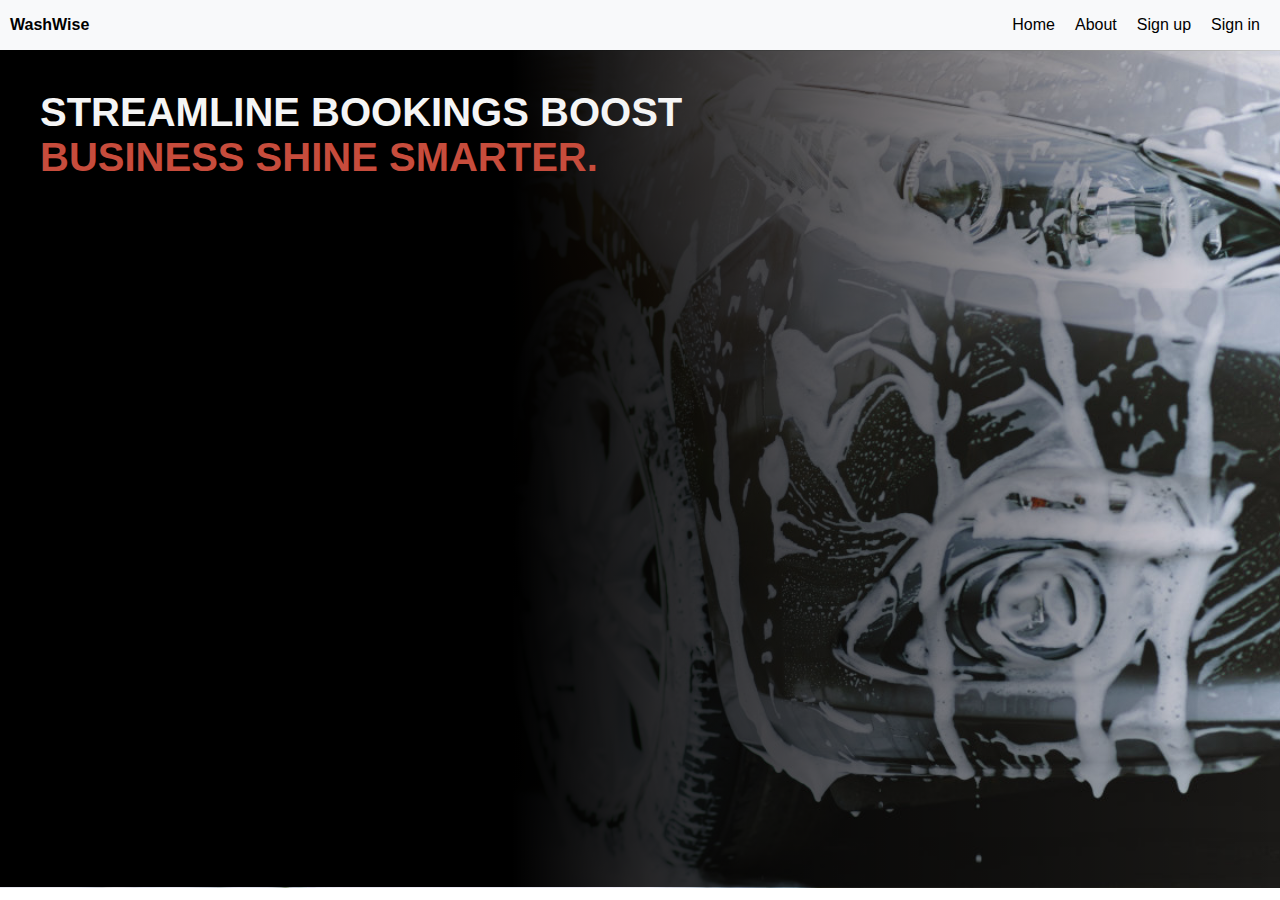
<file: index.html>
<!DOCTYPE html>
<head>
    <meta charset="utf-8" />
    <meta name="viewport" content="width=device-width, initial-scale=1.0" />
    <link rel = "stylesheet" href="Style_index.css">
   

</head>
<body>
    <header>
        <div class="navbar">
    <span class="logo">WashWise</span>
    <a href="index.html"> Home </a>
    <a href="About.HTML"> About </a>
    <a href="SignUp.HTML"> Sign up </a>
    <a href="Login.HTML"> Sign in </a>
        </div>
    </header>

    <section class="her">
        <ol>
            <p> 
            <span class="accent-1">STREAMLINE BOOKINGS BOOST</span><br>
            <span class="accent-2">BUSINESS SHINE SMARTER.</span>
            </p>
        </ol>
            
    </section>

</body>
</file>
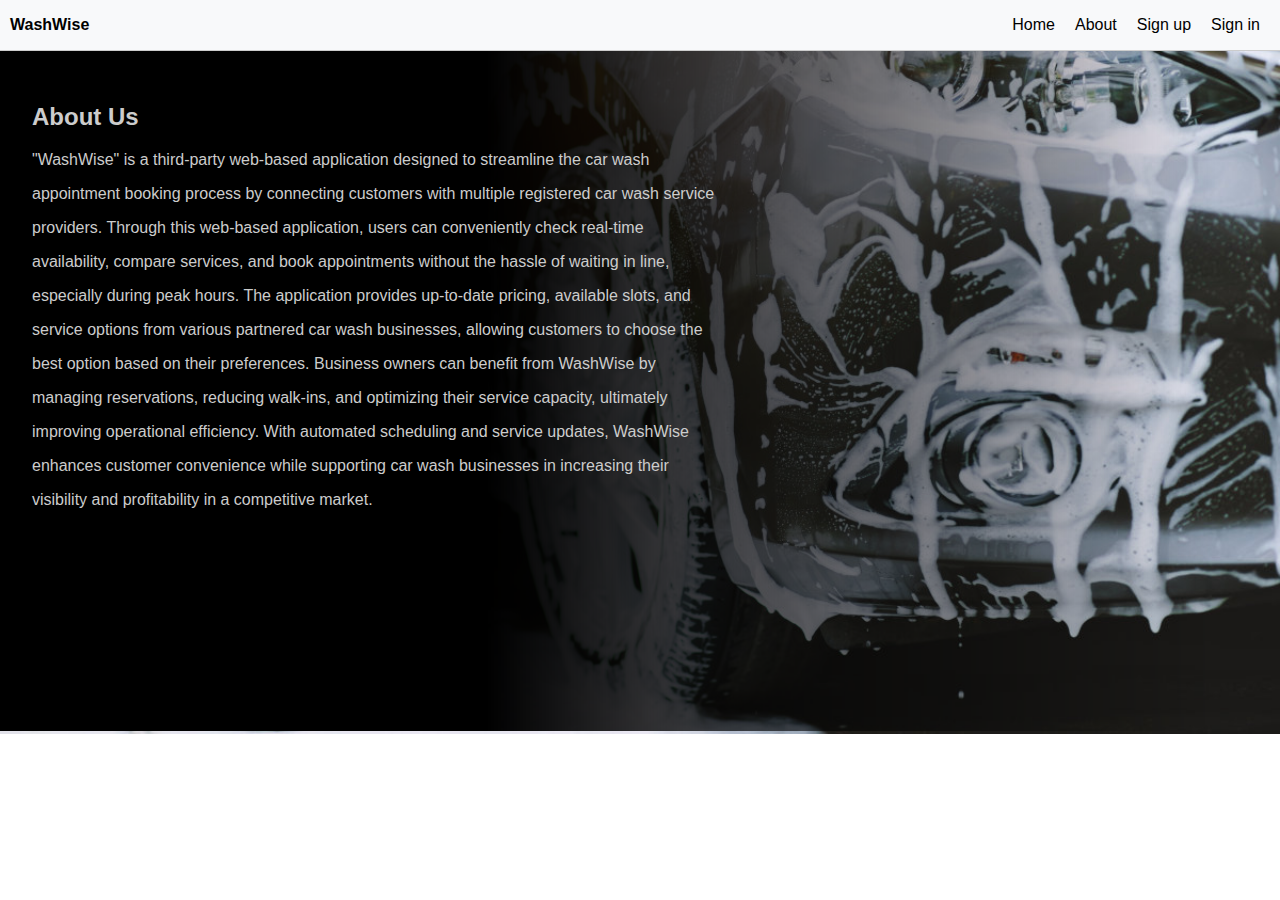
<file: About.HTML>
<!DOCTYPE html>
<head>
    <meta charset="utf-8" />
    <meta name="viewport" content="width=device-width, initial-scale=1.0" />
    <link rel = "stylesheet" href="Style_about.css">
   

</head>
<body>
    <header>
        <div class="navbar">
    <span class="logo">WashWise</span>
    <a href="index.html"> Home </a>
    <a href="About.HTML"> About </a>
    <a href="SignUp.HTML"> Sign up </a>
    <a href="Login.HTML"> Sign in </a>
        </div>
    </header>

    <section class="hero">
            <ol>
                <h2>About Us</h2>
                <P>"WashWise" is a third-party web-based application designed to streamline the car wash</P>
                <P>appointment booking process by connecting customers with multiple registered car wash service</P>
                <P>providers. Through this web-based application, users can conveniently check real-time</P>
                <P>availability, compare services, and book appointments without the hassle of waiting in line,</P>
                <P>especially during peak hours. The application provides up-to-date pricing, available slots, and</P>
                <P>service options from various partnered car wash businesses, allowing customers to choose the</P>
                <P>best option based on their preferences. Business owners can benefit from WashWise by</P>
                <P>managing reservations, reducing walk-ins, and optimizing their service capacity, ultimately</P>
                <P>improving operational efficiency. With automated scheduling and service updates, WashWise</P>
                <P>enhances customer convenience while supporting car wash businesses in increasing their</P>
                <P>visibility and profitability in a competitive market.</P>
            </ol>
    </section>
    
    

</body>
</file>
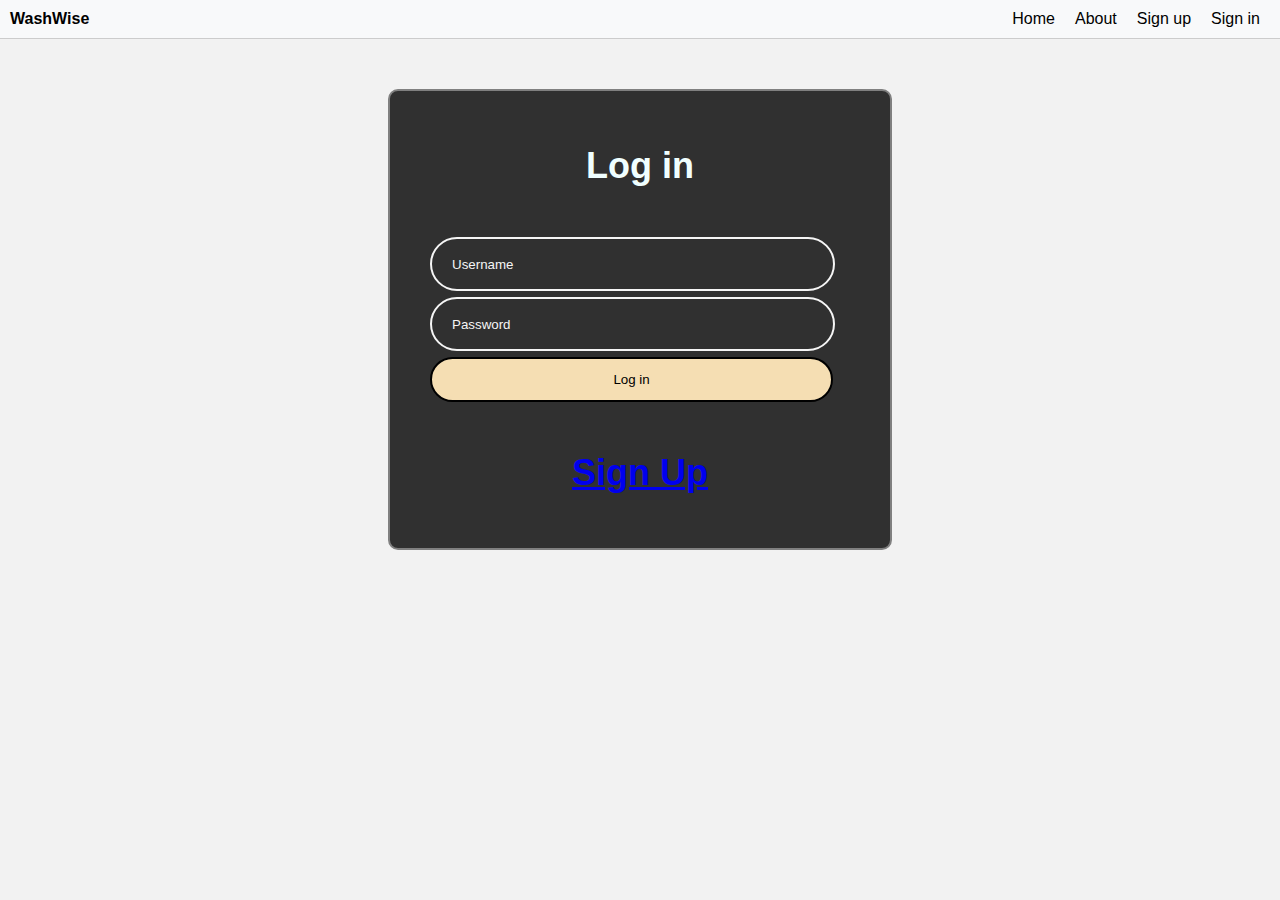
<file: Login.HTML>
<!DOCTYPE html>
<head>
    <meta charset="utf-8" />
    <meta name="viewport" content="width=device-width, initial-scale=1.0" />
    <link rel = "stylesheet" href="StyleLogin.css">
</head>
<header>
    <div class="navbar">
    <span class="logo">WashWise</span>
    <a href="index.html"> Home </a>
    <a href="About.HTML"> About </a>
    <a href="SignUp.HTML"> Sign up </a>
    <a href="Login.HTML"> Sign in </a>
    </div>
    </header>
<body>

    


    <div class = "gh">
        <form id="loginForm">
             <h1>Log in</h1>
        <div class = "Input">
             <input type = "text" id="username" placeholder= "Username"  required>
        </div>
        <div class = "Input">
            <input type = "text" id="password" placeholder="Password" required>
        </div>
        
            <button type="submit"class="btn0">Log in</button>
            <h1><a href="SignUp.HTML">Sign Up</a><h1></h1>  
        </form>
        <div id="message"></div>
    </div>


    <script src="script.js"></script>
</body>
</file>
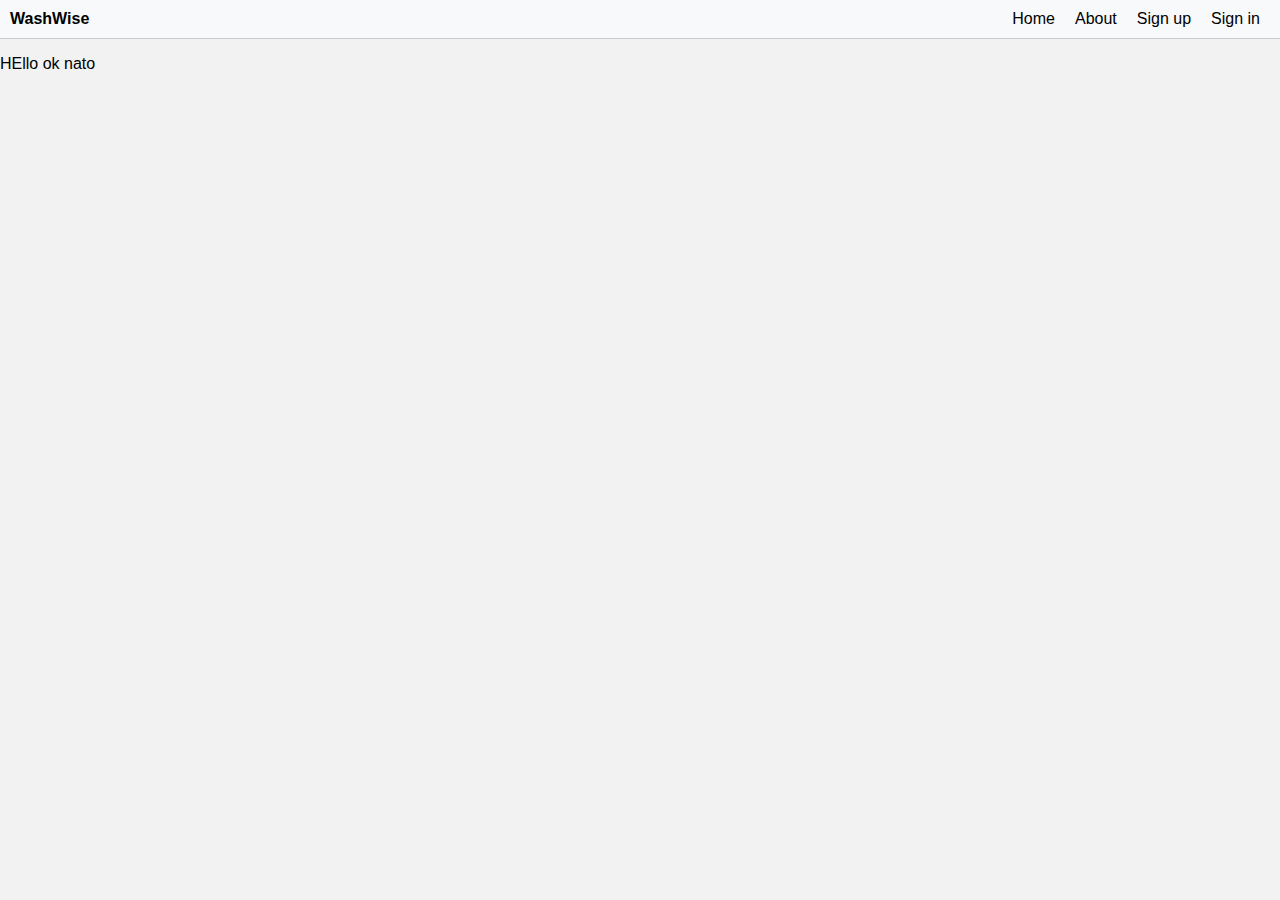
<file: SignUp.HTML>
<!DOCTYPE html>
<head>
    <head>
        <meta charset="utf-8" />
        <meta name="viewport" content="width=device-width, initial-scale=1.0" />
        <link rel = "stylesheet" href="StyleLogin.css">
    </head>
</head>
<header>
    <div class="navbar">
    <span class="logo">WashWise</span>
    <a href="index.html"> Home </a>
    <a href="#"> About </a>
    <a href="SignUp.HTML"> Sign up </a>
    <a href="Login.HTML"> Sign in </a>
    </div>
    </header>
<body>
    <p>HEllo ok nato</p>
</body>
</file>
<file: Style_index.css>
body {
    margin: 0;
    font-family: Arial, sans-serif;
    
}

.navbar {
    display: flex;
    align-items: center;
    padding: 10px;
    background-color: #f8f9fa;
    border-bottom: 1px solid #ccc;
    height: 30px;
}
.navbar a {
    text-decoration: none;
    color: black;
    margin: 0 10px;
}
.logo {
    margin-right: auto;
    font-weight: bold;
}

.her{
    margin: 0;
    padding: 0;
    top: 0;
    width: 100%;
    height: 93vh;
    background: url(car.png) no-repeat center center fixed;
    background-size: cover;
    position: relative;
    display: flex;
}

.her ol{
    position:relative;
    width: 100%;
    height: 100%;
    top: -41px;
    background: linear-gradient(to right,
    rgba(0,0,0,1) 40%,
    rgba(0,0,0,0.7) 60%,
    rgba(0,0,0,0.4) 80%,
    rgba(0,0,0,0)) 100%;
    font-size: 40px;
    font-weight: 900;

}

span.accent-1 { 
    color: whitesmoke;
}
span.accent-2 { 
    color: #c74c3c;
}
</file>
<file: Style_about.css>
body {
    margin: 0;
    font-family: Arial, sans-serif;
    background: url(car.png) no-repeat;
    background-size: cover;
    background-position: center;
}
.navbar {
    display: flex;
    align-items: center;
    padding: 10px;
    background-color: #f8f9fa;
    border-bottom: 1px solid #ccc;
    height: 30px;
}
.navbar a {
    text-decoration: none;
    color: black;
    margin: 0 10px;
}
.logo {
    margin-right: auto;
    font-weight: bold;
}

.hero{
    width: 90%;
    height: 563px;
    background-color: transparent;
    position: relative;
}
.hero > ol{
    position:absolute;
    color: #ccc;
    left: 0;
    top: -16px;
    width: 100%;
    height: 109.5%;
    padding: 2em;
    background: linear-gradient(to right,
    rgba(0,0,0,1) 40%,
    rgba(0,0,0,0.7) 60%,
    rgba(0,0,0,0.4) 80%,
    rgba(0,0,0,0)) 100%;
}
</file>
<file: StyleLogin.css>
body {
    margin: 0;
    font-family: Arial, sans-serif;
    background-color: #f2f2f2;
}

.navbar {
    display: flex;
    align-items: center;
    padding: 10px;
    background-color: #f8f9fa;
    border-bottom: 1px solid #ccc;
}
.navbar a {
    text-decoration: none;
    color: black;
    margin: 0 10px;
}
.logo {
    margin-right: auto;
    font-weight: bold;
}



.gh{
    width: 420px ;
    background: rgb(48, 48, 48);
    border: 2px solid gray;
    color: azure;
    border-radius: 10px;
    padding: 30px 40px;
    text-align: center;
    margin: 50px auto; 
    backdrop-filter: blur(20px);

    }

    .gh h1{
    font-size: 36px;
    text-align: center;
    }

    .gh .Input{
    height: 10px;
    width: 80%;
    margin: 50px 0;
   
    }

    .Input input{
    width: 100%;
    height: 100%;
    background: transparent;
    outline: none;
    border: none;
    color: azure;
    border: 2px solid whitesmoke;
    border-radius: 40px;
    padding: 20px 45px 20px 20px;
    }

    .Input ::placeholder{
     color: whitesmoke;
    }

    .btn0 {
        height: 45px;
        width: 96%;
        margin: 50px 0;
        background: wheat;
        outline: none;
        border: 2px solid black;
        border-radius: 40px;
        display: block;
        
       
      }
      #message {
        margin-top: 1rem;
        text-align: center;
        font-weight: bold;
      }
</file>
